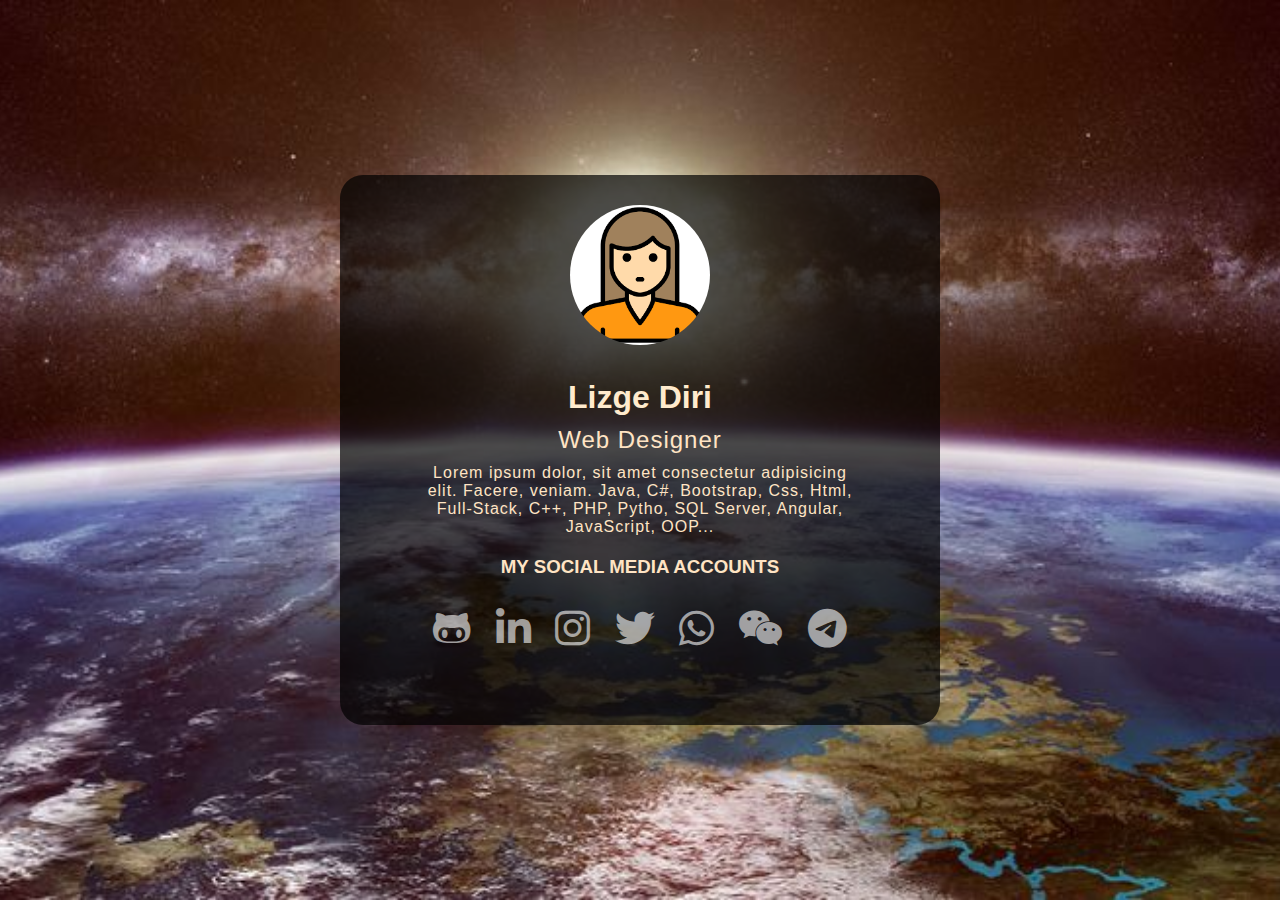
<file: Kisisel_Web_Projesi/web-Kisisel-Sitesi/index.html>
<!DOCTYPE html>
<html lang="en">
<head>
<meta charset="UTF-8">
<meta name="viewport" content="width=device-width, initial-scale=1.0">
<title>Kişisel Web Sitesi</title>
<link rel="stylesheet" href="style.css">
<link rel="stylesheet" href="https://cdnjs.cloudflare.com/ajax/libs/font-awesome/6.4.2/css/all.min.css">
</head>
<body>
       <div class="center">
          <div class="avatar">
           <img src="iconwoman.png" >         
          </div>
          <div class="content">
                    <h1>Lizge Diri</h1>
                    <h2>Web Designer</h2>
                    <p>Lorem ipsum dolor, sit amet consectetur adipisicing elit. Facere, veniam. Java, C#, Bootstrap, Css, Html, Full-Stack, C++, PHP, Pytho, SQL Server, Angular, JavaScript, OOP...</p>
                    <h3>MY SOCIAL MEDIA ACCOUNTS</h3>
          </div>
          <div class="social">
           <a href="#"><i class="fa-brands fa-github-alt"></i></a>
           <a href="#"><i class="fa-brands fa-linkedin-in"></i></a>
           <a href="#"><i class="fa-brands fa-instagram"></i></a>
           <a href="#"><i class="fa-brands fa-twitter"></i></a>
           <a href="#"><i class="fa-brands fa-whatsapp"></i></a>
           <a href="#"><i class="fa-brands fa-weixin"></i></a>
           <a href="#"><i class="fa-brands fa-telegram"></i></a>
          </div>
       </div>             
</body>
</html>
</file>
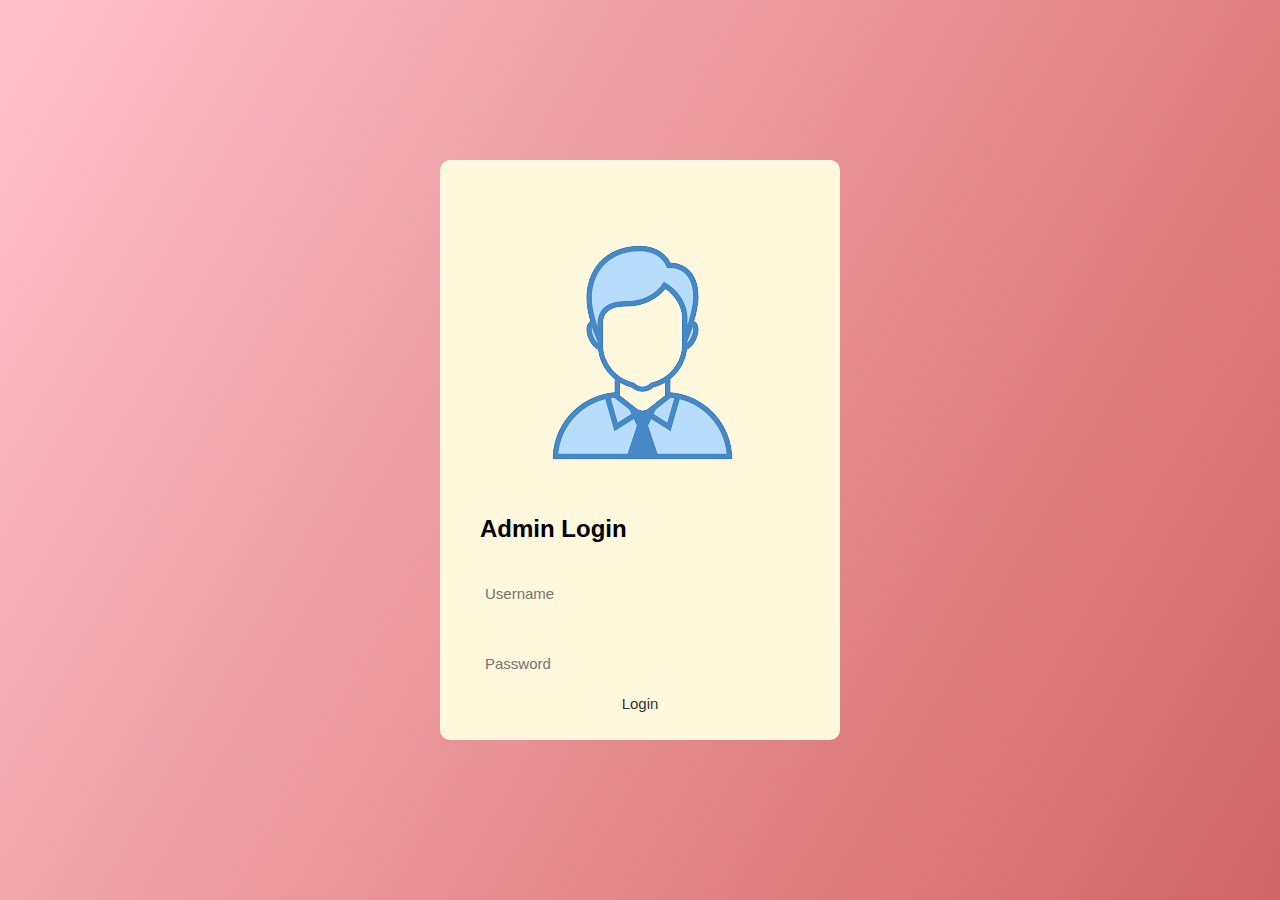
<file: Kisisel_Web_Projesi/web-Admin-Login/index1.html>
<!DOCTYPE html>
<html lang="en">
<head>
<meta charset="UTF-8">
<meta name="viewport" content="width=device-width, initial-scale=1.0">
<title>Admin Panel Login</title>
<link rel="stylesheet" href="style1.css">
</head>
<body>
<div class="container">
<div class="contact-form">
<img src="admin.png" class="admin-img">
<h2>Admin Login</h2>
<form >
<div class="txtb">
<input type="text" placeholder="Username">
</div>
<div class="txtb">
<input type="password" placeholder="Password">
<input type="submit" class="logbtn" value="Login">
</div>
</form>
</div>
</div>                  
</body>
</html>
</file>
<file: Kisisel_Web_Projesi/web-Kisisel-Sitesi/style.css>
*{
margin: 0;
padding: 0;
}

body{
color: bisque;
font-family: sans-serif;
background-image: url(spaceback.jpg);
background-size: cover;
background-repeat: no-repeat;
background-position: bottom;
min-height: 100vh;
display: flex;
justify-content: center;
align-items: center;
}

.center .avatar img{
 border-radius: 50%;
 width: 140px;
 height: 140px;
 margin-top: 5%;      
}

.center{
width: 600px;
background-color: rgba(0,0,0,0.7);
height: 550px;
text-align: center;
border-radius: 23px;
}

.content{
padding: 30px;
}

h1{
color: blanchedalmond;
}

.content h2, p{
font-weight: lighter;
letter-spacing: 1px;
width: 80%;
margin: 10px auto;  
}

.content h3{
margin-top: 20px;
}

div.social i{
padding: 0 10px;
font-size: 40px;
color: rgba(255, 255, 255, 0.6);
transition: 0.8s;
}
div.social i:hover{
color: cyan;
}

@media screen and (max-width:700px){
.center{
width: 300px;
height: 500px;
}
h1{
font-size: 22px;
}
h2{
font-size: 16px;
}
p{
width: 90%;
font-size: 12px;
}
h3{
font-size: 14px;
}
.social a i{
font-size: 35px;
}
}
</file>
<file: Kisisel_Web_Projesi/web-Admin-Login/style1.css>
*{
margin: 0;
padding: 0;
text-decoration: none;
font-family: sans-serif;
box-sizing: border-box;
}

body{
background-image: linear-gradient(120deg, pink, rgb(209, 101, 101));
min-height: 100vh;
}
.container{
width: 400px;
background-color:cornsilk;
height: 580px;
padding: 80px 40px;
border-radius: 10px;
position: absolute;
left: 50%;
top: 50%;
transform: translate(-50%, -50%);
}
.txtb{
border-bottom: 8 px solid #adadad;
position: relative;
margin: 30px 0;
}

.txtb input{
font-size: 15px;
color: #333;
border: none;
width: 100%;
outline: none;
background: none;
padding: 0 5px;
height: 40px;
}

img.admin-img{
 margin-left: 50px;
 margin-bottom: 50px;
 display: block;
 background: cornsilk;
 border-radius: 25½;
}

.logbtn{
display: block;
width: 100px;
height: 50px;
border: none;
background-image: linear-gradient(120deg, skyblue, #8444ad, #3495db);
background-size: 200%;
color: #fff;
outline: none;
cursor: pointer;
border-radius: 5px;
transition: .5s;
}
.logbtn:hover{
background-position: right;
}
</file>
